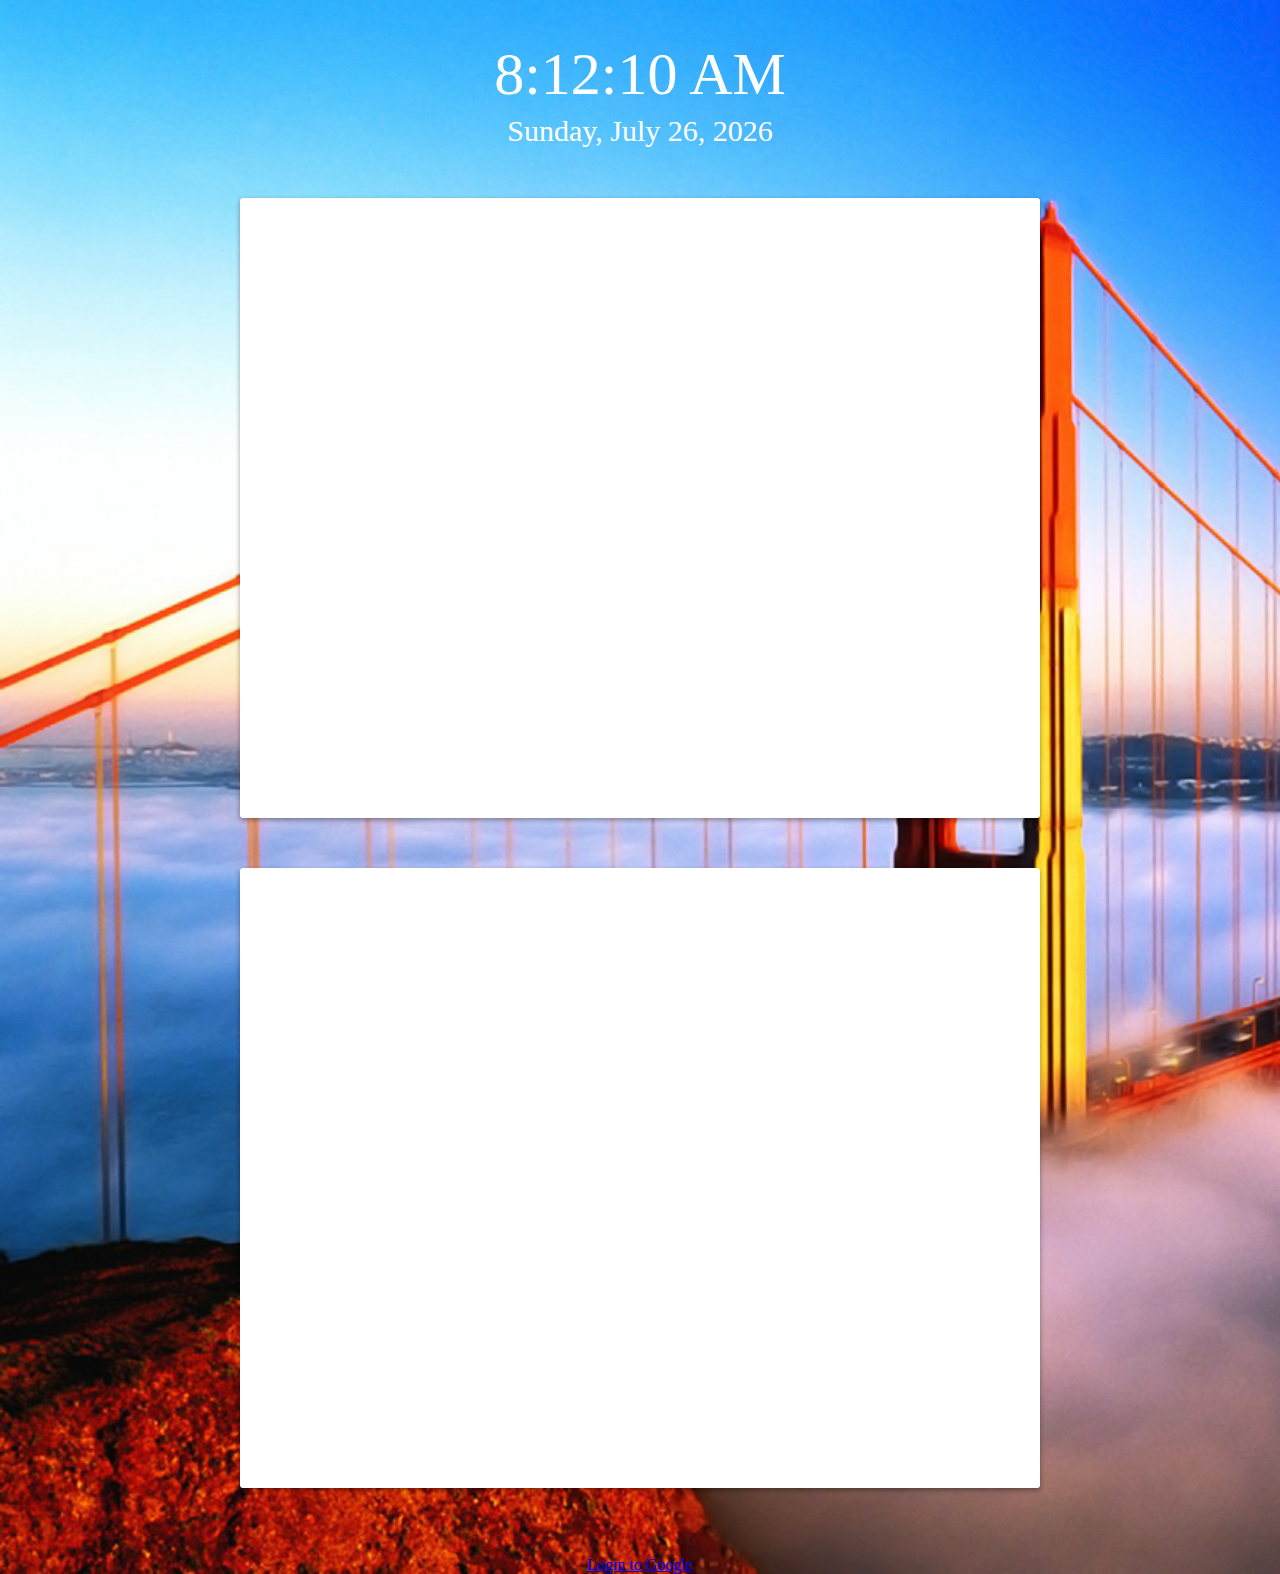
<file: index.html>
<!DOCTYPE html>
<html>
<head>
  <meta charset="utf-8">
	
	
	
	
	<style>
		html, body {
			padding:0px;
			margin:0px;
			text-align: center;
			font-family:Roboto;
			
		}
		iframe body {
			background: none;
		}
		h1 {
			color:white;
			font-weight:100;
			font-size:60px;
			margin-bottom: 5px;
		}
		h2 {
			color:white;
			font-weight:100;
			font-size:30px;
			margin:5px;
		}

		.cards {
			width: clac(900px * 3);
			
		}
		.card {
			box-shadow: 0 2px 5px 0 rgba(0,0,0,.16), 0 2px 5px 0 rgba(0,0,0,.23);
			background: white;
			width:90%;
			height:600px;
			max-width: 800px;
			border-radius: 3px;
			padding-top:20px;
			margin:50px;
			overflow: hidden;
			margin-left:auto; margin-right:auto;
		}
	
	
		/*WEATHER*/
		.weather {
		  text-align: center;
		  width:100%;
		  margin-left: auto;
		  margin-right: auto;
		  color:#555555;
		}
		.weather h1 {
			color:#555555;
			font-weight:100;
			font-size:50px;
		}
		.weather h2 {
			color:#555555;
			font-weight:100;
			font-size:50px;
		}
		.details {
		  font-size: 100px;
		  font-weight: 100;
		}
		.icon {
		  margin-right: 1rem;
		  margin-left: -2rem;
		  vertical-align: middle;
		}
		.units {
		  color: #1DA1F2;
		  cursor: pointer;
		}
		.units:hover {
		  text-decoration: underline;
		}
		
		
		
		
		
	</style>
	
</head>
<body onload="updateClock(); setInterval('updateClock()', 1000 )" style="background:url('image2.jpg'); background-size:cover; height:100%; width:100%;">
	<h1><span id="clock">00:00:00 AM</span></h1>
	<h2><span id="date">Jan 0</span></h2>
	
	
	
	
	
	
	<div calss="cards"> 
			<div class="card cal" id="0">	
				<iframe src="https://calendar.google.com/calendar/embed?height=600&amp;wkst=1&amp;&amp;src=banemalak%40gmail.com&amp;color=%23711616&amp;ctz=America%2FNew_York" style="border-width:0" width="800" height="600" frameborder="0" scrolling="no"></iframe>
			</div>
			<div class="card">
				<section class="weather">
				<h1 class="location"></h2>
				<h2><i class='icon'></i><span class="forecast"></span></h2>
				<p class="details"><span class='degrees'></span><span class='units' onclick='convert()'></span></p>
				</section>
			</div>
	</div>
		
	</br>
	
	
	<a href="https://accounts.google.com/ServiceLogin">Login to Google</a>
	
	
	
	
	
	<script src="jquery-2.2.3.min.js"></script>
	<script>
//		$('iframe').load(function() {
//			
//			$('iframe').contents().find('body').css("background", white);
//			
//		});
	
	
	
	</script>
	
	<script type="text/javascript">
		
		var oldSec = 0;
		var cardNum = 0;
		function updateClock ( )
		{
		  var currentTime = new Date()

		  var currentHours = currentTime.getHours ( );
		  var currentMinutes = currentTime.getMinutes ( );
		  if(currentSeconds >= oldSec + 30) {
			  cardNum++;
			  if(cardNum )
			  oldSec = currentSeconds;
		  }
		  
		  var currentSeconds = currentTime.getSeconds ( );
		  var currentYear = currentTime.getFullYear();
		  var currentMonth = currentTime.getMonth();
		  var currentDay = currentTime.getDay();
		  var currentDate = currentTime.getDate();

		  var monthNames = ["January", "February", "March", "April", "May", "June","July", "August", "September", "October", "November", "December"];
		  var dayNames = ["Sunday", "Monday", "Tuesday", "Wednesday", "Thursday", "Friday", "Saturday"];

			
		  // Pad the minutes and seconds with leading zeros, if required
		  currentMinutes = ( currentMinutes < 10 ? "0" : "" ) + currentMinutes;
		  currentSeconds = ( currentSeconds < 10 ? "0" : "" ) + currentSeconds;

		  // Choose either "AM" or "PM" as appropriate
		  var timeOfDay = ( currentHours < 12 ) ? "AM" : "PM";

		  // Convert the hours component to 12-hour format if needed
		  currentHours = ( currentHours > 12 ) ? currentHours - 12 : currentHours;

		  // Convert an hours component of "0" to "12"
		  currentHours = ( currentHours == 0 ) ? 12 : currentHours;

		  // Compose the string for display
		  var currentTimeString = currentHours + ":" + currentMinutes + ":" + currentSeconds + " " + timeOfDay;
			
		  var currentDateString = dayNames[currentDay] + ", " + monthNames[currentMonth] + " " + currentDate + ", " + currentYear;

		  // Update the time display
		  $("#clock").html(currentTimeString);
		  $("#date").html(currentDateString);
		}
		
		
		
		
		var curr = 0;
		
		
		function cards(forward) {
			$('.card#' + curr).css("margin-left", "100%");
			if(forwards)
				curr++;
			else
				curr--;
			
		}
		
		
		
		
		/*WEATHER*/
		var locationNode = document.getElementsByClassName('location')[0];
		var weatherNode = document.getElementsByClassName('forecast')[0];
		var iconNode = document.getElementsByClassName('icon')[0];
		var degreesNode = document.getElementsByClassName('degrees')[0];
		var unitsNode = document.getElementsByClassName('units')[0];
		var units = "";
		var start = function() {
		  var request = new XMLHttpRequest();
		  request.addEventListener('load', parseLocation);
		  request.open('GET', 'http://ipinfo.io/json');
		  request.send(null);
		}
		var parseLocation = function() {
		  var location = JSON.parse(this.responseText);
		  locationNode.innerHTML = location.city + ", " + location.region;
		  units = (location.country === 'US')? 'imperial': 'metric';
		  getWeather(location.loc);
		}
		var getWeather = function(coordinates) {
		  var coordinates = coordinates.split(',');
		  var lat = coordinates[0];
		  var long = coordinates[1];
		  var request = new XMLHttpRequest();
		  request.addEventListener('load', parseWeather);
		  request.open('GET', 'http://api.openweathermap.org/data/2.5/weather?lat=' + lat + '&lon=' + long + '9&units=' + units + '&appid=9b284dfbbea5a4251e3ba69116cce9af');
		  request.send(null);
		}
		var parseWeather = function() {
		  var weather = JSON.parse(this.responseText);
		  weatherNode.innerHTML += weather.weather[0].main;
		  iconNode.innerHTML = "<img src='http://openweathermap.org/img/w/" + weather.weather[0].icon + ".png' />";
		  degreesNode.innerHTML = weather.main.temp;
		  unitsNode.innerHTML += (units === 'imperial')? ' °F': ' °C'
		}
		var convert = function() {
		  console.log(units);
		  if (units === 'imperial') {
			degreesNode.innerHTML = Math.round((Number(degreesNode.innerHTML) - 32) * (5/9) * 100) / 100;
			units = "metric";
			unitsNode.innerHTML = ' °C';
		  } else {
			degreesNode.innerHTML = Math.round((Number(degreesNode.innerHTML) * (9/5) + 32) * 100) / 100;
			units = "imperial";
			unitsNode.innerHTML = ' °F';
		  }
		}
		start();
	</script>
</body>
</html>
</file>
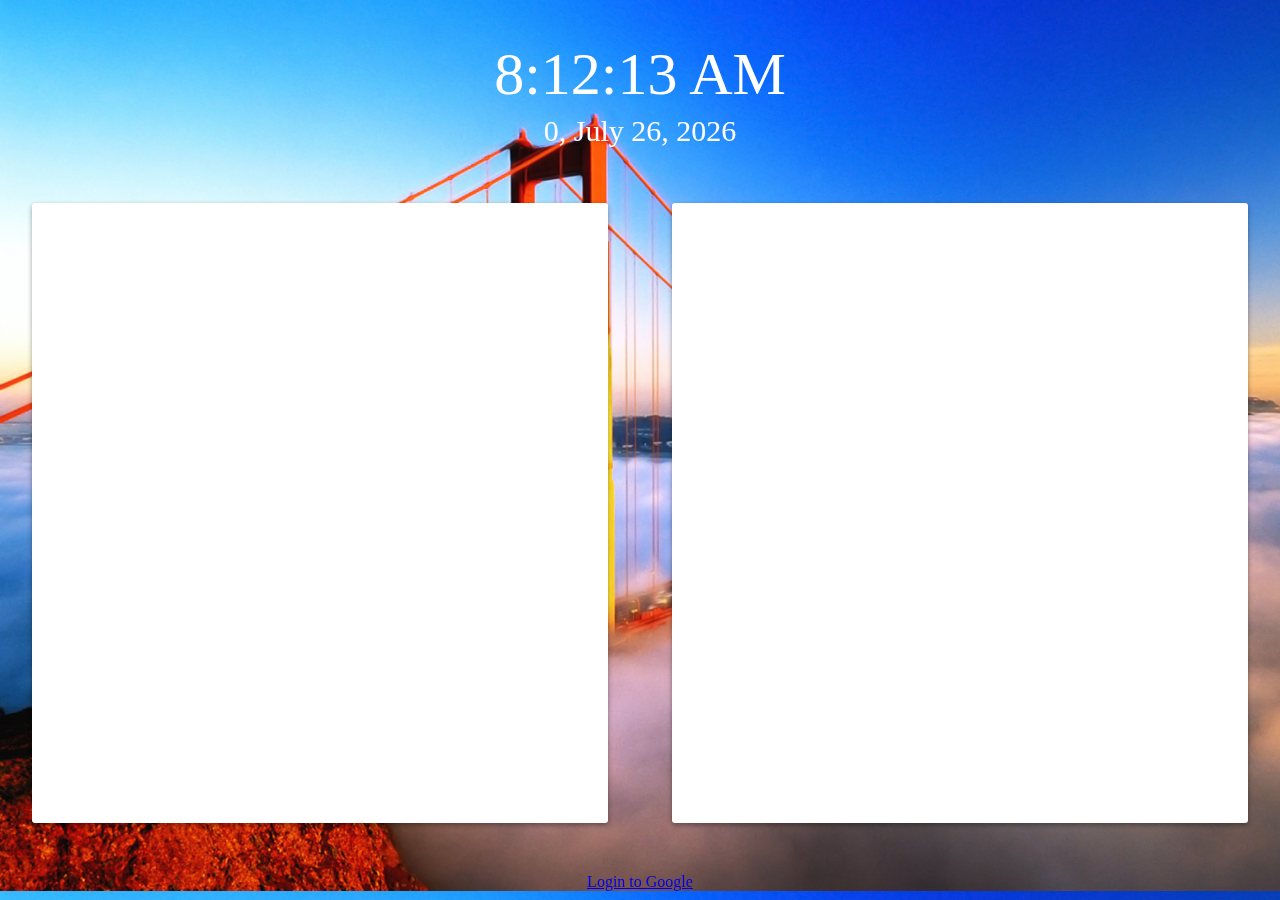
<file: Calendar_CSS_Test/index.html>
<!DOCTYPE html>
<html>
<head>
  <meta charset="utf-8">
	
	
	
	
	<style>
		html, body {
			padding:0px;
			margin:0px;
			text-align: center;
			font-family:Roboto;
			
		}
		iframe body {
			background: none;
		}
		h1 {
			color:white;
			font-weight:100;
			font-size:60px;
			margin-bottom: 5px;
		}
		h2 {
			color:white;
			font-weight:100;
			font-size:30px;
			margin:5px;
		}
		.weather {
			float:left;
			width:200px;
/*			max-width:35%;*/
			height:100%;
		}
		.cards {
			width: clac(900px * 3);
			
		}
		.card {
			box-shadow: 0 2px 5px 0 rgba(0,0,0,.16), 0 2px 5px 0 rgba(0,0,0,.23);
			background: white;
			width:90%;
			height:600px;
			max-width: 800px;
			border-radius: 3px;
			padding-top:20px;
			margin:50px;
			overflow: hidden;
			margin-left:auto; margin-right:auto;
		}
	
	
	</style>
	
</head>
<body onload="updateClock(); setInterval('updateClock()', 1000 )" style="background:url('image2.jpg'); background-size:cover; height:100%; width:100%;">
	<h1><span id="clock">00:00:00 AM</span></h1>
	<h2><span id="date">Jan 0</span></h2>
	<div calss="cards"> 
		<div style="width:50%; float:left;">
			<div class="card cal" id="0">	
				<iframe src="https://calendar.google.com/calendar/embed?height=600&amp;wkst=1&amp;bgcolor=%23ffffff&amp;src=tim.felbinger%40gmail.com&amp;color=%23000000&amp;ctz=America%2FNew_York" style="border-width:0" width="800" height="600" frameborder="0" scrolling="no"></iframe>
                
                
			</div>
		</div>
		<div style="width:50%; float:left;">
			<div class="card"></div>
		</div>
	</div>
	
	</br>
	
	
	<a href="https://accounts.google.com/ServiceLogin">Login to Google</a>
	
	
	
	
	
	<script src="jquery-2.2.3.min.js"></script>
	<script>
//		$('iframe').load(function() {
//			
//			$('iframe').contents().find('body').css("background", white);
//			
//		});
	
	
	
	</script>
	
	<script type="text/javascript">
		

		function updateClock ( )
		{
		  var currentTime = new Date()

		  var currentHours = currentTime.getHours ( );
		  var currentMinutes = currentTime.getMinutes ( );
		  var currentSeconds = currentTime.getSeconds ( );
		  var currentYear = currentTime.getFullYear();
		  var currentMonth = currentTime.getMonth();
		  var currentDay = currentTime.getDay();
		  var currentDate = currentTime.getDate();

		  var monthNames = ["January", "February", "March", "April", "May", "June","July", "August", "September", "October", "November", "December"];

			
		  // Pad the minutes and seconds with leading zeros, if required
		  currentMinutes = ( currentMinutes < 10 ? "0" : "" ) + currentMinutes;
		  currentSeconds = ( currentSeconds < 10 ? "0" : "" ) + currentSeconds;

		  // Choose either "AM" or "PM" as appropriate
		  var timeOfDay = ( currentHours < 12 ) ? "AM" : "PM";

		  // Convert the hours component to 12-hour format if needed
		  currentHours = ( currentHours > 12 ) ? currentHours - 12 : currentHours;

		  // Convert an hours component of "0" to "12"
		  currentHours = ( currentHours == 0 ) ? 12 : currentHours;

		  // Compose the string for display
		  var currentTimeString = currentHours + ":" + currentMinutes + ":" + currentSeconds + " " + timeOfDay;
			
		  var currentDateString = currentDay + ", " + monthNames[currentMonth] + " " + currentDate + ", " + currentYear;

		  // Update the time display
		  $("#clock").html(currentTimeString);
		  $("#date").html(currentDateString);
		}	
		
		var curr = 0;
		
		
		function cards(forward) {
			$('.card#' + curr).css("margin-left", "100%");
			if(forwards)
				curr++;
			else
				curr--;
			
		}
	</script>
</body>
</html>
</file>
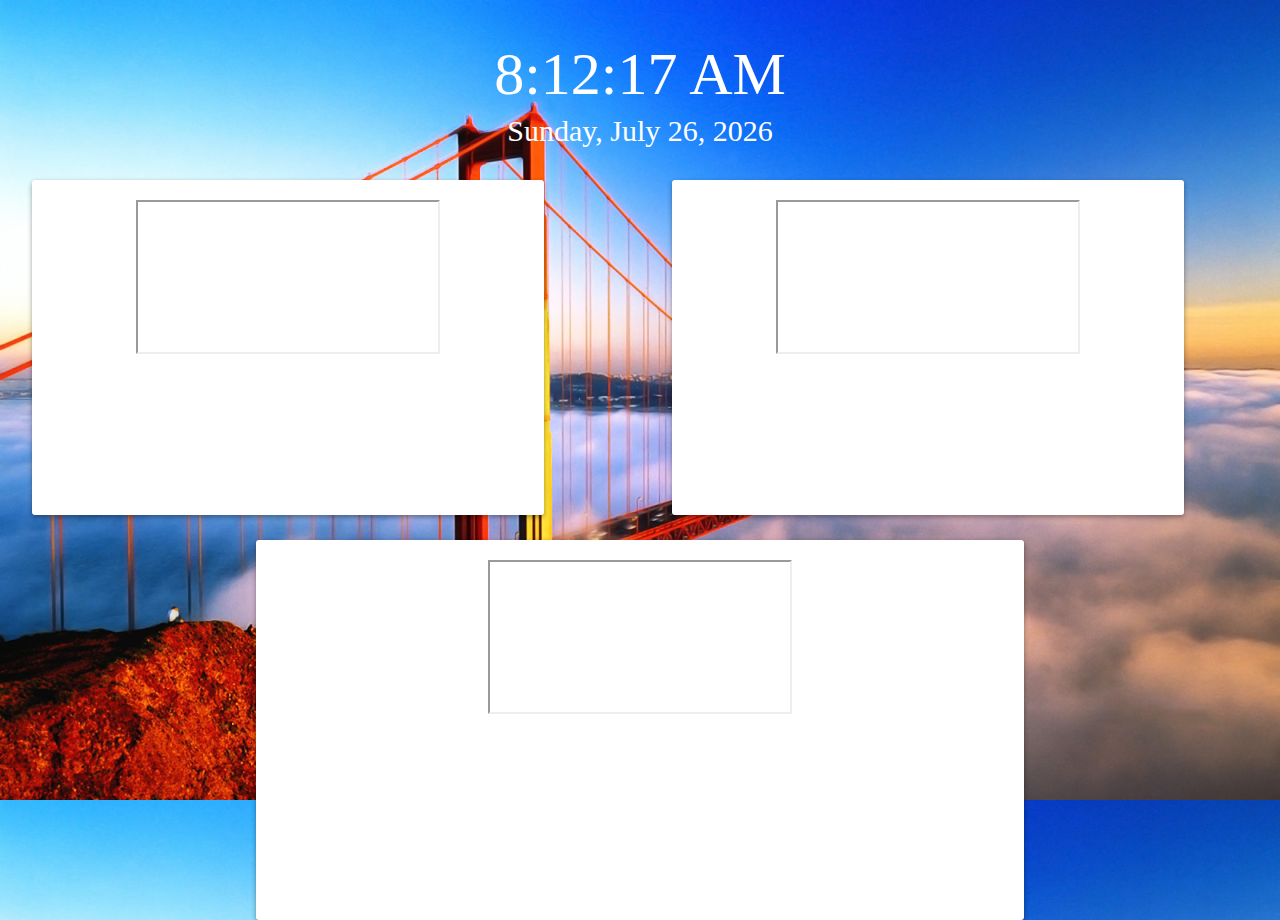
<file: UI/index1x2+1.html>
<!DOCTYPE html>
<html>
<head>
  <meta charset="utf-8">
	
	
	
	
	<style>
		html, body {
			padding:0px;
			margin:0px;
			text-align: center;
			font-family:Roboto;
			
		}
		iframe body {
			background: none;
		}
		h1 {
			color:white;
			font-weight:100;
			font-size:60px;
			margin-bottom: 5px;
		}
		h2 {
			color:white;
			font-weight:100;
			font-size:30px;
			margin:5px;
		}

		
		.card {
			box-shadow: 0 2px 5px 0 rgba(0,0,0,.16), 0 2px 5px 0 rgba(0,0,0,.23);
			background: white;
            position: absolute;

			border-radius: 3px;
			padding-top:20px;
			
			overflow: hidden;
			
		}
	
	
		/*WEATHER*/
		.weather {
		  text-align: center;
		  width:100%;
		  margin-left: auto;
		  margin-right: auto;
		  color:#555555;
		}
		.weather h1 {
			color:#555555;
			font-weight:100;
			font-size:50px;
		}
		.weather h2 {
			color:#555555;
			font-weight:100;
			font-size:50px;
		}
		.details {
		  font-size: 100px;
		  font-weight: 100;
		}
		.icon {
		  margin-right: 1rem;
		  margin-left: -2rem;
		  vertical-align: middle;
		}
		.units {
		  color: #1DA1F2;
		  cursor: pointer;
		}
		.units:hover {
		  text-decoration: underline;
		}
		
		
		
		
		
	</style>
	
</head>
<body onload="updateClock(); setInterval('updateClock()', 1000 )" style="background:url('image2.jpg'); background-size:cover; height:100%; width:100%;">
	<h1><span id="clock">00:00:00 AM</span></h1>
	<h2><span id="date">Jan 0</span></h2>
	
	
	
	
	
	
	<div class="cards"> 
			<div class="card" id="0" style="border-width:0; position: absolute; left:2.5%; top:20%; width:40%; height:35%; frameborder:0; scrolling:no;">	
				<iframe src="" ></iframe>
			</div>
        
        <div class="card" id="1" style="border-width:0; position: absolute; left:52.5%; top:20%; width:40%; height:35%; frameborder:0; scrolling:no;">	
				<iframe src="" ></iframe>
			</div>
        
        <div class="card" id="2" style="border-width:0; position: absolute; left:20%; top:60%; width:60%; height:40%; frameborder:0; scrolling:no;">	
				<iframe src="" ></iframe>
			</div>
        
    
    </div>
	
		
	</br>

    
   

<script src="jquery-2.2.3.min.js"></script>
	<script>
//		$('iframe').load(function() {
//			
//			$('iframe').contents().find('body').css("background", white);
//			
//		});
	
	
	
	</script>
	
	<script type="text/javascript">
		
		var oldSec = 0;
		var cardNum = 0;
		function updateClock ( )
		{
		  var currentTime = new Date()

		  var currentHours = currentTime.getHours ( );
		  var currentMinutes = currentTime.getMinutes ( );
		  if(currentSeconds >= oldSec + 30) {
			  cardNum++;
			  if(cardNum )
			  oldSec = currentSeconds;
		  }
		  
		  var currentSeconds = currentTime.getSeconds ( );
		  var currentYear = currentTime.getFullYear();
		  var currentMonth = currentTime.getMonth();
		  var currentDay = currentTime.getDay();
		  var currentDate = currentTime.getDate();

		  var monthNames = ["January", "February", "March", "April", "May", "June","July", "August", "September", "October", "November", "December"];
		  var dayNames = ["Sunday", "Monday", "Tuesday", "Wednesday", "Thursday", "Friday", "Saturday"];

			
		  // Pad the minutes and seconds with leading zeros, if required
		  currentMinutes = ( currentMinutes < 10 ? "0" : "" ) + currentMinutes;
		  currentSeconds = ( currentSeconds < 10 ? "0" : "" ) + currentSeconds;

		  // Choose either "AM" or "PM" as appropriate
		  var timeOfDay = ( currentHours < 12 ) ? "AM" : "PM";

		  // Convert the hours component to 12-hour format if needed
		  currentHours = ( currentHours > 12 ) ? currentHours - 12 : currentHours;

		  // Convert an hours component of "0" to "12"
		  currentHours = ( currentHours == 0 ) ? 12 : currentHours;

		  // Compose the string for display
		  var currentTimeString = currentHours + ":" + currentMinutes + ":" + currentSeconds + " " + timeOfDay;
			
		  var currentDateString = dayNames[currentDay] + ", " + monthNames[currentMonth] + " " + currentDate + ", " + currentYear;

		  // Update the time display
		  $("#clock").html(currentTimeString);
		  $("#date").html(currentDateString);
		}
		
		
	
		
		
		
		
		
	</script>



    
</body>
</html>
</file>
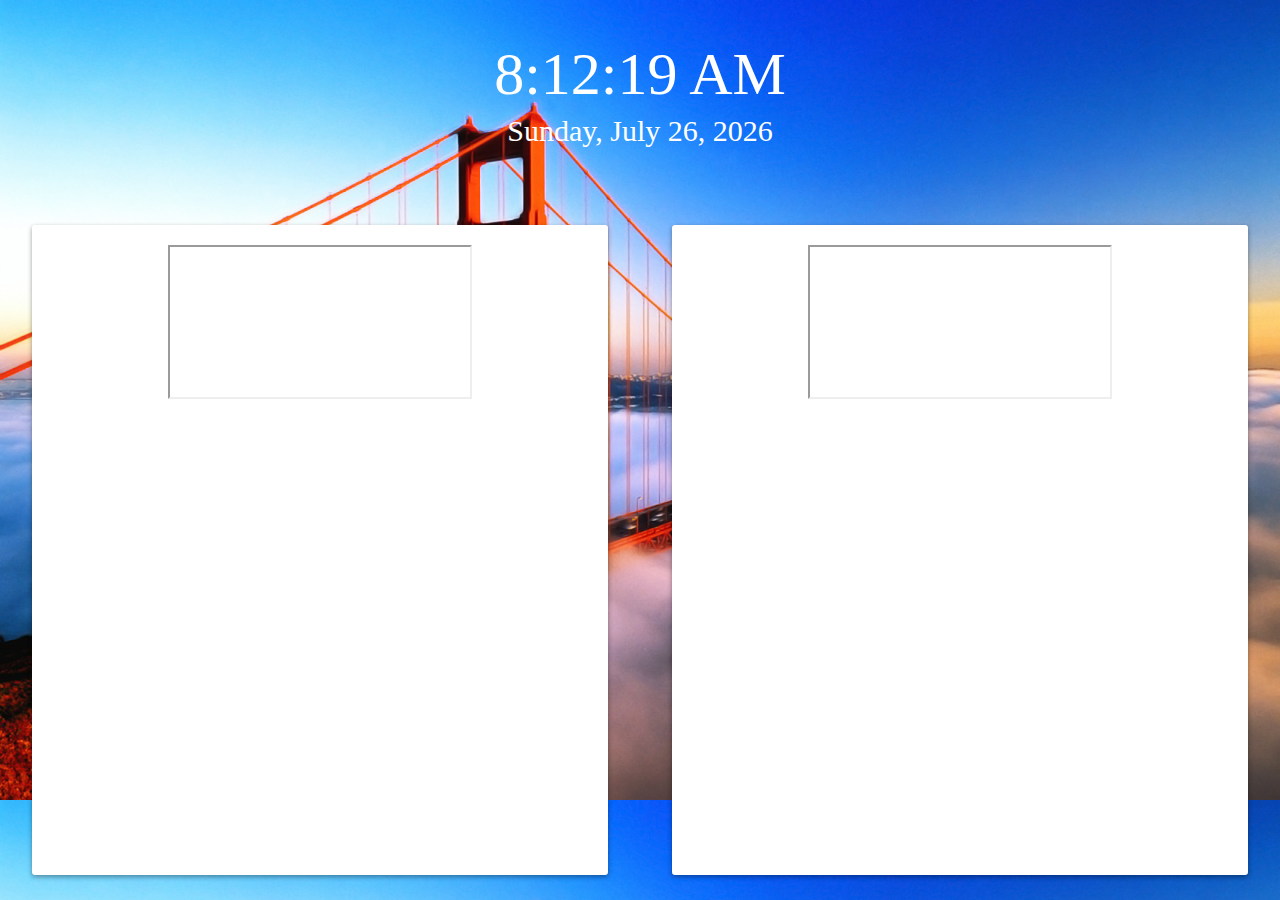
<file: UI/index1x2.html>
<!DOCTYPE html>
<html>
<head>
  <meta charset="utf-8">
	
	
	
	
	<style>
		html, body {
			padding:0px;
			margin:0px;
			text-align: center;
			font-family:Roboto;
			
		}
		iframe body {
			background: none;
		}
		h1 {
			color:white;
			font-weight:100;
			font-size:60px;
			margin-bottom: 5px;
		}
		h2 {
			color:white;
			font-weight:100;
			font-size:30px;
			margin:5px;
		}

		
		.card {
			box-shadow: 0 2px 5px 0 rgba(0,0,0,.16), 0 2px 5px 0 rgba(0,0,0,.23);
			background: white;
            position: absolute;

			border-radius: 3px;
			padding-top:20px;
			
			overflow: hidden;
			
		}
	
	
		/*WEATHER*/
		.weather {
		  text-align: center;
		  width:100%;
		  margin-left: auto;
		  margin-right: auto;
		  color:#555555;
		}
		.weather h1 {
			color:#555555;
			font-weight:100;
			font-size:50px;
		}
		.weather h2 {
			color:#555555;
			font-weight:100;
			font-size:50px;
		}
		.details {
		  font-size: 100px;
		  font-weight: 100;
		}
		.icon {
		  margin-right: 1rem;
		  margin-left: -2rem;
		  vertical-align: middle;
		}
		.units {
		  color: #1DA1F2;
		  cursor: pointer;
		}
		.units:hover {
		  text-decoration: underline;
		}
		
		
		
		
		
	</style>
	
</head>
<body onload="updateClock(); setInterval('updateClock()', 1000 )" style="background:url('image2.jpg'); background-size:cover; height:100%; width:100%;">
	<h1><span id="clock">00:00:00 AM</span></h1>
	<h2><span id="date">Jan 0</span></h2>
	
	
	
	
	
	
	<div class="cards"> 
			<div class="card" id="0" style="border-width:0; position: absolute; left:2.5%; top:25%; width:45%; height:70%; frameborder:0; scrolling:no;">	
				<iframe src="" ></iframe>
			</div>
        
        <div class="card" id="1" style="border-width:0; position: absolute; left:52.5%; top:25%; width:45%; height:70%; frameborder:0; scrolling:no;">	
				<iframe src="" ></iframe>
			</div>
        
        
    </div>
	
		
	</br>

    
   

<script src="jquery-2.2.3.min.js"></script>
	<script>
//		$('iframe').load(function() {
//			
//			$('iframe').contents().find('body').css("background", white);
//			
//		});
	
	
	
	</script>
	
	<script type="text/javascript">
		
		var oldSec = 0;
		var cardNum = 0;
		function updateClock ( )
		{
		  var currentTime = new Date()

		  var currentHours = currentTime.getHours ( );
		  var currentMinutes = currentTime.getMinutes ( );
		  if(currentSeconds >= oldSec + 30) {
			  cardNum++;
			  if(cardNum )
			  oldSec = currentSeconds;
		  }
		  
		  var currentSeconds = currentTime.getSeconds ( );
		  var currentYear = currentTime.getFullYear();
		  var currentMonth = currentTime.getMonth();
		  var currentDay = currentTime.getDay();
		  var currentDate = currentTime.getDate();

		  var monthNames = ["January", "February", "March", "April", "May", "June","July", "August", "September", "October", "November", "December"];
		  var dayNames = ["Sunday", "Monday", "Tuesday", "Wednesday", "Thursday", "Friday", "Saturday"];

			
		  // Pad the minutes and seconds with leading zeros, if required
		  currentMinutes = ( currentMinutes < 10 ? "0" : "" ) + currentMinutes;
		  currentSeconds = ( currentSeconds < 10 ? "0" : "" ) + currentSeconds;

		  // Choose either "AM" or "PM" as appropriate
		  var timeOfDay = ( currentHours < 12 ) ? "AM" : "PM";

		  // Convert the hours component to 12-hour format if needed
		  currentHours = ( currentHours > 12 ) ? currentHours - 12 : currentHours;

		  // Convert an hours component of "0" to "12"
		  currentHours = ( currentHours == 0 ) ? 12 : currentHours;

		  // Compose the string for display
		  var currentTimeString = currentHours + ":" + currentMinutes + ":" + currentSeconds + " " + timeOfDay;
			
		  var currentDateString = dayNames[currentDay] + ", " + monthNames[currentMonth] + " " + currentDate + ", " + currentYear;

		  // Update the time display
		  $("#clock").html(currentTimeString);
		  $("#date").html(currentDateString);
		}
		
		
	
		
		
		
		
		
	</script>



    
</body>
</html>
</file>
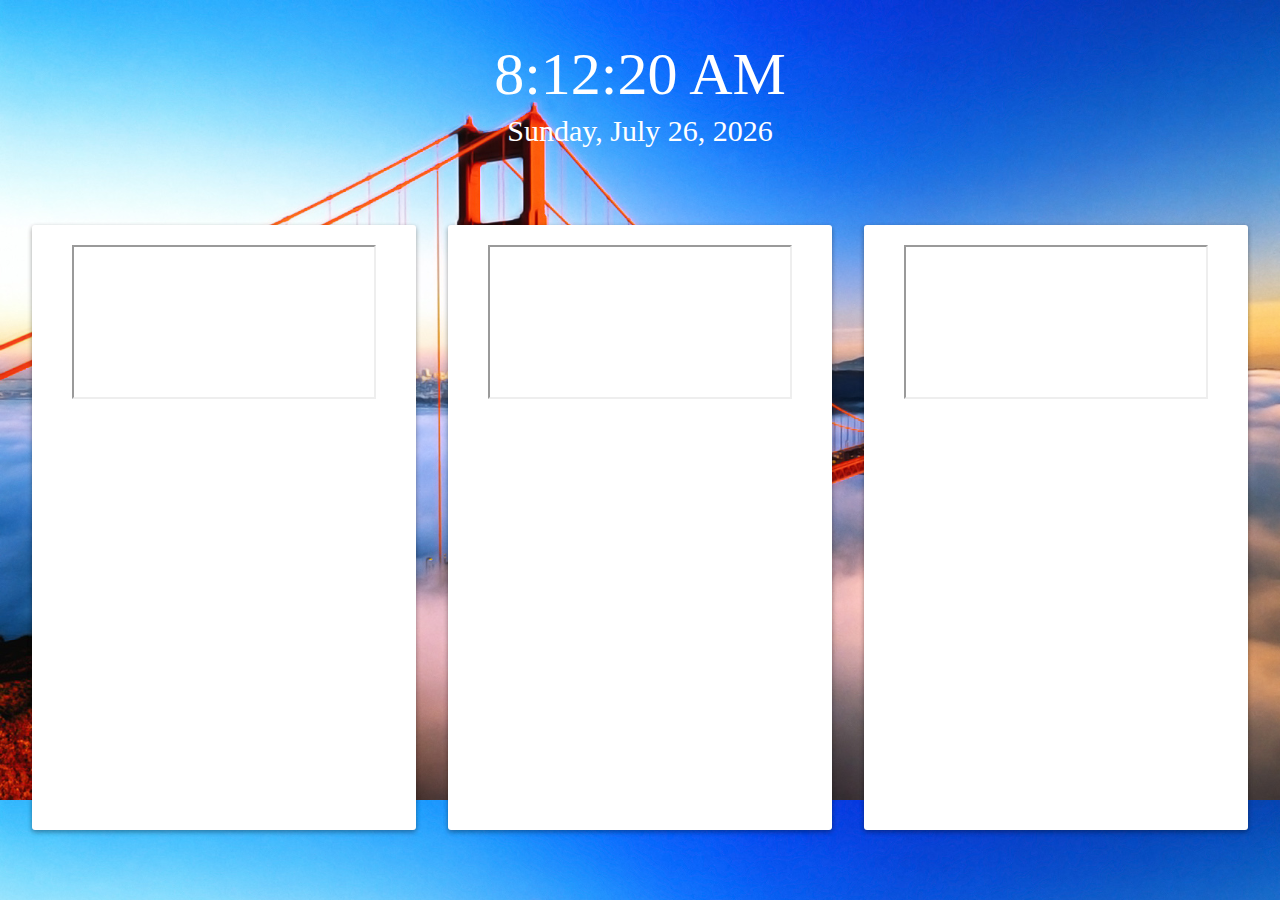
<file: UI/index1x3.html>
<!DOCTYPE html>
<html>
<head>
  <meta charset="utf-8">
	
	
	
	
	<style>
		html, body {
			padding:0px;
			margin:0px;
			text-align: center;
			font-family:Roboto;
			
		}
		iframe body {
			background: none;
		}
		h1 {
			color:white;
			font-weight:100;
			font-size:60px;
			margin-bottom: 5px;
		}
		h2 {
			color:white;
			font-weight:100;
			font-size:30px;
			margin:5px;
		}

		
		.card {
			box-shadow: 0 2px 5px 0 rgba(0,0,0,.16), 0 2px 5px 0 rgba(0,0,0,.23);
			background: white;
            position: absolute;

			border-radius: 3px;
			padding-top:20px;
			
			overflow: hidden;
			
		}
	
	
		/*WEATHER*/
		.weather {
		  text-align: center;
		  width:100%;
		  margin-left: auto;
		  margin-right: auto;
		  color:#555555;
		}
		.weather h1 {
			color:#555555;
			font-weight:100;
			font-size:50px;
		}
		.weather h2 {
			color:#555555;
			font-weight:100;
			font-size:50px;
		}
		.details {
		  font-size: 100px;
		  font-weight: 100;
		}
		.icon {
		  margin-right: 1rem;
		  margin-left: -2rem;
		  vertical-align: middle;
		}
		.units {
		  color: #1DA1F2;
		  cursor: pointer;
		}
		.units:hover {
		  text-decoration: underline;
		}
		
		
		
		
		
	</style>
	
</head>
<body onload="updateClock(); setInterval('updateClock()', 1000 )" style="background:url('image2.jpg'); background-size:cover; height:100%; width:100%;">
	<h1><span id="clock">00:00:00 AM</span></h1>
	<h2><span id="date">Jan 0</span></h2>
	
	
	
	
	
	
	<div class="cards"> 
			<div class="card" id="0" style="border-width:0; position: absolute; left:2.5%; top:25%; width:30%; height:65%; frameborder:0; scrolling:no;">	
				<iframe src="" ></iframe>
			</div>
        
        <div class="card" id="1" style="border-width:0; position: absolute; left:35%; top:25%; width:30%; height:65%; frameborder:0; scrolling:no;">	
				<iframe src="" ></iframe>
			</div>
        
        <div class="card" id="2" style="border-width:0; position: absolute; left:67.5%; top:25%; width:30%; height:65%; frameborder:0; scrolling:no;">	
				<iframe src="" ></iframe>
			</div>
        
    
    </div>
	
		
	</br>

    
   

<script src="jquery-2.2.3.min.js"></script>
	<script>
//		$('iframe').load(function() {
//			
//			$('iframe').contents().find('body').css("background", white);
//			
//		});
	
	
	
	</script>
	
	<script type="text/javascript">
		
		var oldSec = 0;
		var cardNum = 0;
		function updateClock ( )
		{
		  var currentTime = new Date()

		  var currentHours = currentTime.getHours ( );
		  var currentMinutes = currentTime.getMinutes ( );
		  if(currentSeconds >= oldSec + 30) {
			  cardNum++;
			  if(cardNum )
			  oldSec = currentSeconds;
		  }
		  
		  var currentSeconds = currentTime.getSeconds ( );
		  var currentYear = currentTime.getFullYear();
		  var currentMonth = currentTime.getMonth();
		  var currentDay = currentTime.getDay();
		  var currentDate = currentTime.getDate();

		  var monthNames = ["January", "February", "March", "April", "May", "June","July", "August", "September", "October", "November", "December"];
		  var dayNames = ["Sunday", "Monday", "Tuesday", "Wednesday", "Thursday", "Friday", "Saturday"];

			
		  // Pad the minutes and seconds with leading zeros, if required
		  currentMinutes = ( currentMinutes < 10 ? "0" : "" ) + currentMinutes;
		  currentSeconds = ( currentSeconds < 10 ? "0" : "" ) + currentSeconds;

		  // Choose either "AM" or "PM" as appropriate
		  var timeOfDay = ( currentHours < 12 ) ? "AM" : "PM";

		  // Convert the hours component to 12-hour format if needed
		  currentHours = ( currentHours > 12 ) ? currentHours - 12 : currentHours;

		  // Convert an hours component of "0" to "12"
		  currentHours = ( currentHours == 0 ) ? 12 : currentHours;

		  // Compose the string for display
		  var currentTimeString = currentHours + ":" + currentMinutes + ":" + currentSeconds + " " + timeOfDay;
			
		  var currentDateString = dayNames[currentDay] + ", " + monthNames[currentMonth] + " " + currentDate + ", " + currentYear;

		  // Update the time display
		  $("#clock").html(currentTimeString);
		  $("#date").html(currentDateString);
		}
		
		
	
		
		
		
		
		
	</script>



    
</body>
</html>
</file>
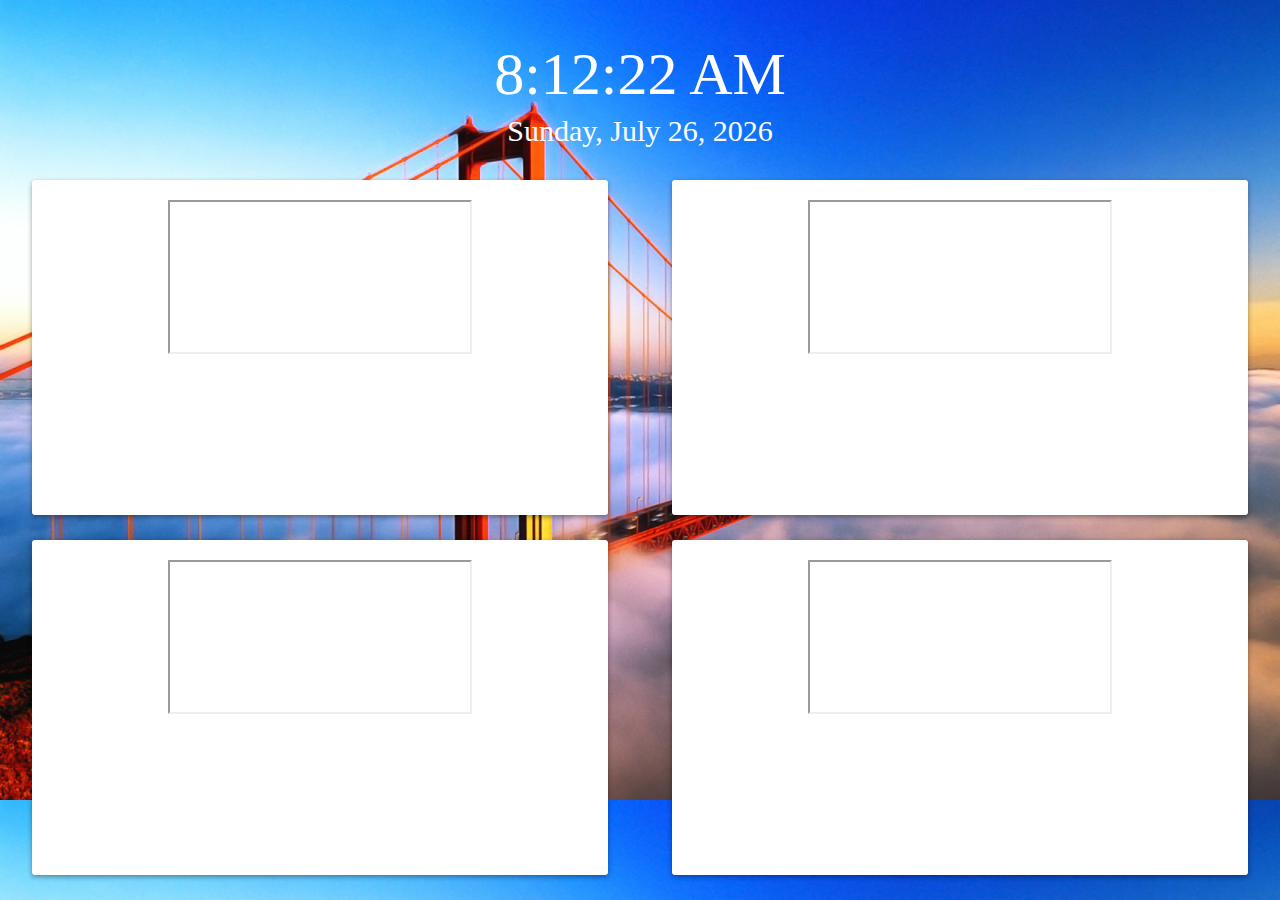
<file: UI/index2x2.html>
<!DOCTYPE html>
<html>
<head>
  <meta charset="utf-8">
	
	
	
	
	<style>
		html, body {
			padding:0px;
			margin:0px;
			text-align: center;
			font-family:Roboto;
			
		}
		iframe body {
			background: none;
		}
		h1 {
			color:white;
			font-weight:100;
			font-size:60px;
			margin-bottom: 5px;
		}
		h2 {
			color:white;
			font-weight:100;
			font-size:30px;
			margin:5px;
		}

		
		.card {
			box-shadow: 0 2px 5px 0 rgba(0,0,0,.16), 0 2px 5px 0 rgba(0,0,0,.23);
			background: white;
            position: absolute;

			border-radius: 3px;
			padding-top:20px;
			
			overflow: hidden;
			
		}
	
	
		/*WEATHER*/
		.weather {
		  text-align: center;
		  width:100%;
		  margin-left: auto;
		  margin-right: auto;
		  color:#555555;
		}
		.weather h1 {
			color:#555555;
			font-weight:100;
			font-size:50px;
		}
		.weather h2 {
			color:#555555;
			font-weight:100;
			font-size:50px;
		}
		.details {
		  font-size: 100px;
		  font-weight: 100;
		}
		.icon {
		  margin-right: 1rem;
		  margin-left: -2rem;
		  vertical-align: middle;
		}
		.units {
		  color: #1DA1F2;
		  cursor: pointer;
		}
		.units:hover {
		  text-decoration: underline;
		}
		
		
		
		
		
	</style>
	
</head>
<body onload="updateClock(); setInterval('updateClock()', 1000 )" style="background:url('image2.jpg'); background-size:cover; height:100%; width:100%;">
	<h1><span id="clock">00:00:00 AM</span></h1>
	<h2><span id="date">Jan 0</span></h2>
	
	
	
	
	
	
	<div class="cards"> 
			<div class="card" id="0" style="border-width:0; position: absolute; left:2.5%; top:20%; width:45%; height:35%; frameborder:0; scrolling:no;">	
				<iframe src="" ></iframe>
			</div>
        
        <div class="card" id="1" style="border-width:0; position: absolute; left:52.5%; top:20%; width:45%; height:35%; frameborder:0; scrolling:no;">	
				<iframe src="" ></iframe>
			</div>
        
        <div class="card" id="2" style="border-width:0; position: absolute; left:2.5%; top:60%; width:45%; height:35%; frameborder:0; scrolling:no;">	
				<iframe src="" ></iframe>
			</div>
        
        <div class="card" id="3" style="border-width:0; position: absolute; left:52.5%; top:60%; width:45%; height:35%; frameborder:0; scrolling:no;">	
				<iframe src="" ></iframe>
			</div>
    </div>
	
		
	</br>

    
   

<script src="jquery-2.2.3.min.js"></script>
	<script>
//		$('iframe').load(function() {
//			
//			$('iframe').contents().find('body').css("background", white);
//			
//		});
	
	
	
	</script>
	
	<script type="text/javascript">
		
		var oldSec = 0;
		var cardNum = 0;
		function updateClock ( )
		{
		  var currentTime = new Date()

		  var currentHours = currentTime.getHours ( );
		  var currentMinutes = currentTime.getMinutes ( );
		  if(currentSeconds >= oldSec + 30) {
			  cardNum++;
			  if(cardNum )
			  oldSec = currentSeconds;
		  }
		  
		  var currentSeconds = currentTime.getSeconds ( );
		  var currentYear = currentTime.getFullYear();
		  var currentMonth = currentTime.getMonth();
		  var currentDay = currentTime.getDay();
		  var currentDate = currentTime.getDate();

		  var monthNames = ["January", "February", "March", "April", "May", "June","July", "August", "September", "October", "November", "December"];
		  var dayNames = ["Sunday", "Monday", "Tuesday", "Wednesday", "Thursday", "Friday", "Saturday"];

			
		  // Pad the minutes and seconds with leading zeros, if required
		  currentMinutes = ( currentMinutes < 10 ? "0" : "" ) + currentMinutes;
		  currentSeconds = ( currentSeconds < 10 ? "0" : "" ) + currentSeconds;

		  // Choose either "AM" or "PM" as appropriate
		  var timeOfDay = ( currentHours < 12 ) ? "AM" : "PM";

		  // Convert the hours component to 12-hour format if needed
		  currentHours = ( currentHours > 12 ) ? currentHours - 12 : currentHours;

		  // Convert an hours component of "0" to "12"
		  currentHours = ( currentHours == 0 ) ? 12 : currentHours;

		  // Compose the string for display
		  var currentTimeString = currentHours + ":" + currentMinutes + ":" + currentSeconds + " " + timeOfDay;
			
		  var currentDateString = dayNames[currentDay] + ", " + monthNames[currentMonth] + " " + currentDate + ", " + currentYear;

		  // Update the time display
		  $("#clock").html(currentTimeString);
		  $("#date").html(currentDateString);
		}
		
		
	
		
		
		
		
		
	</script>



    
</body>
</html>
</file>
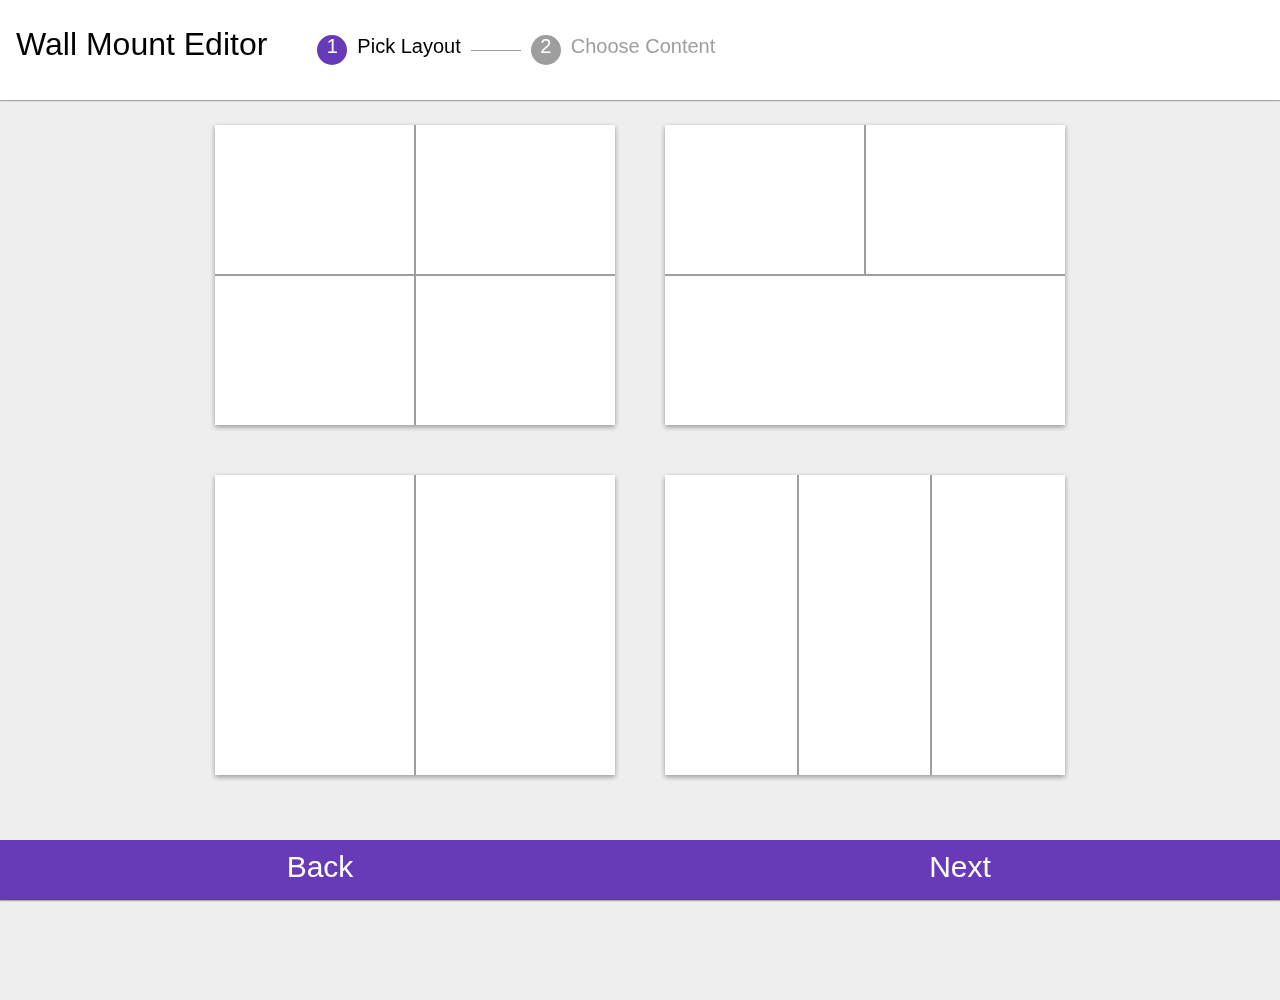
<file: UIeditor/editor.html>
<!DOCTYPE html>
<html>
<head>
	<link rel="stylesheet" href="editor.css" type="text/css">
	<script src="https://ajax.googleapis.com/ajax/libs/jquery/2.2.2/jquery.min.js"></script> 
	<script src="JQuery.js"></script>
	<script src="editor.js"></script>
</head>
<body>
	
	<header class="toolbar">
		<h1>Wall Mount Editor</h1>
		
		<h2 class="open step1"><span>1</span> Pick Layout</h2>
			<div class="horizLine"></div>
		<h2 class="step2"><span>2</span> Choose Content</h2>
	</header>

	<div class="step step1 open">
		<div class="layouts">
			<div id="1" data-num="4" class="layout active">
				<svg width="400" height="300">
					<line x1="200" y1="0" x2="200" y2="300" style="stroke:#9e9e9e;stroke-width:2"></line>
					<line x1="0" y1="150" x2="400" y2="150" style="stroke:#9e9e9e;stroke-width:2"></line>
				</svg>
			</div>
			<div id="2" data-num="3" class="layout">
				<svg width="400" height="300">
					<line x1="200" y1="0" x2="200" y2="150" style="stroke:#9e9e9e;stroke-width:2"></line>
					<line x1="0" y1="150" x2="400" y2="150" style="stroke:#9e9e9e;stroke-width:2"></line>
				</svg>
			</div>
			<div id="3" class="layout">
				<svg width="400" data-num="2" height="300">
					<line x1="200" y1="0" x2="200" y2="300" style="stroke:#9e9e9e;stroke-width:2"></line>
				</svg>
			</div>
			<div id="4" class="layout">
				<svg width="400" data-num="3" height="300">
					<line x1="133" y1="0" x2="133" y2="300" style="stroke:#9e9e9e;stroke-width:2"></line>
					<line x1="266" y1="0" x2="266" y2="300" style="stroke:#9e9e9e;stroke-width:2"></line>
				</svg>
			</div>
		</div>
	</div>
	
	<div class="step step2">
		<h1>Step 2</h1>
	</div>
	
	<nav class="toolbar">
		<div id="back" class="button" onClick="page(-1)">Back</div>
		<div id="next" class="button" onClick="page(1)">Next</div>
	</nav>
	
	
	
	
</body>
</html>
</file>
<file: UIeditor/editor.css>
html, body {
	margin:0px;
	padding:0px;
	font-family: Roboto, sans-serif;
	height:100vh;
}

body {
	padding-top:100px;
	padding-bottom:60px;
	box-sizing: border-box;
	overflow: hidden;
}

.toolbar {
	z-index:1000000;
	width:100%;
	position:fixed;
	box-sizing: border-box;
	overflow: hidden;
	box-shadow: 0 1px 1.5px 0 rgba(0,0,0,.12), 0 1px 1px 0 rgba(0,0,0,.24);

}

header {
	top:0px;
	height:100px;
	background-color:white;
	padding-left: 16px;
    padding-top: 5px;
	color:black
}

header h1 {
	font-weight: 100;
	padding-right:50px;
	float:left;
}

header h2 {
	font-weight: 300;
	float:left;
	padding-top:0px;
	margin-top:30px;
	text-align:center;
	font-size:20px;
	color:#9e9e9e;
}
header h2.open {
	color:black;
}

header h2 span {
	border-radius: 100%;
	background-color:#9e9e9e;
	color:white;
	width:30px; height:30px;
	display: block;
	box-sizing: border-box;
	float:left;
	font-size:20px;
	margin-right:10px;
}
header h2.open span {
	background-color:#673AB7
}

header .horizLine {
	width:50px;
	height:1px;
	margin-top:45px;
	background: #9e9e9e;
	float:left;
	margin-left: 10px;
	margin-right: 10px;
}

.step {
	position: absolute;
	top:100px;
	left:100%;
	width:100%;
	height:100%;
	background-color:#eeeeee;
	transition: left .5s ease-out;
}
.step.open {
	opacity: 1;
	left:0px !important;
}

.layouts {
	width:100%;
	max-width:900px;
	margin-left:auto;
	margin-right:auto;
	
}

.layout {
/*	width:calc(50% - 100px);*/
	width:400px;
	margin:25px;
	height:300px;
	background-color:white;
	box-shadow: 0 2px 5px 0 rgba(0,0,0,.16), 0 2px 5px 0 rgba(0,0,0,.23);
	float:left;
	transition: box-shadow .3s;
	cursor: pointer;
	box-sizing:border-box;
}
.layout:hover {
	box-shadow: 0 2px 20px 0 rgba(0,0,0,.16), 0 2px 20px 0 rgba(0,0,0,.23);
}
.layout.selected {
	background-color:#D1C4E9;
}

nav {
	bottom:0px;
	height:60px;
	background-color:#673AB7;
	font-size: 20px;
	font-weight: 300;
}
nav > div {
	padding:10px;
	box-sizing: border-box;
	width:50%;
	float:left;
	color:white;
	height:100%;
	font-size:30px;
	text-align:center;
	cursor: pointer;
	transition: background-color .3s;
}

nav > div:hover {
	background-color:rgba(255, 255, 255, .2);
}

select {
	margin-left:auto;
	margin-right: auto;
	width:500px;
	font-size: 30px;
	
}

.card {
	background-color:white;
	box-shadow: 0 2px 5px 0 rgba(0,0,0,.16), 0 2px 5px 0 rgba(0,0,0,.23);
}
</file>
